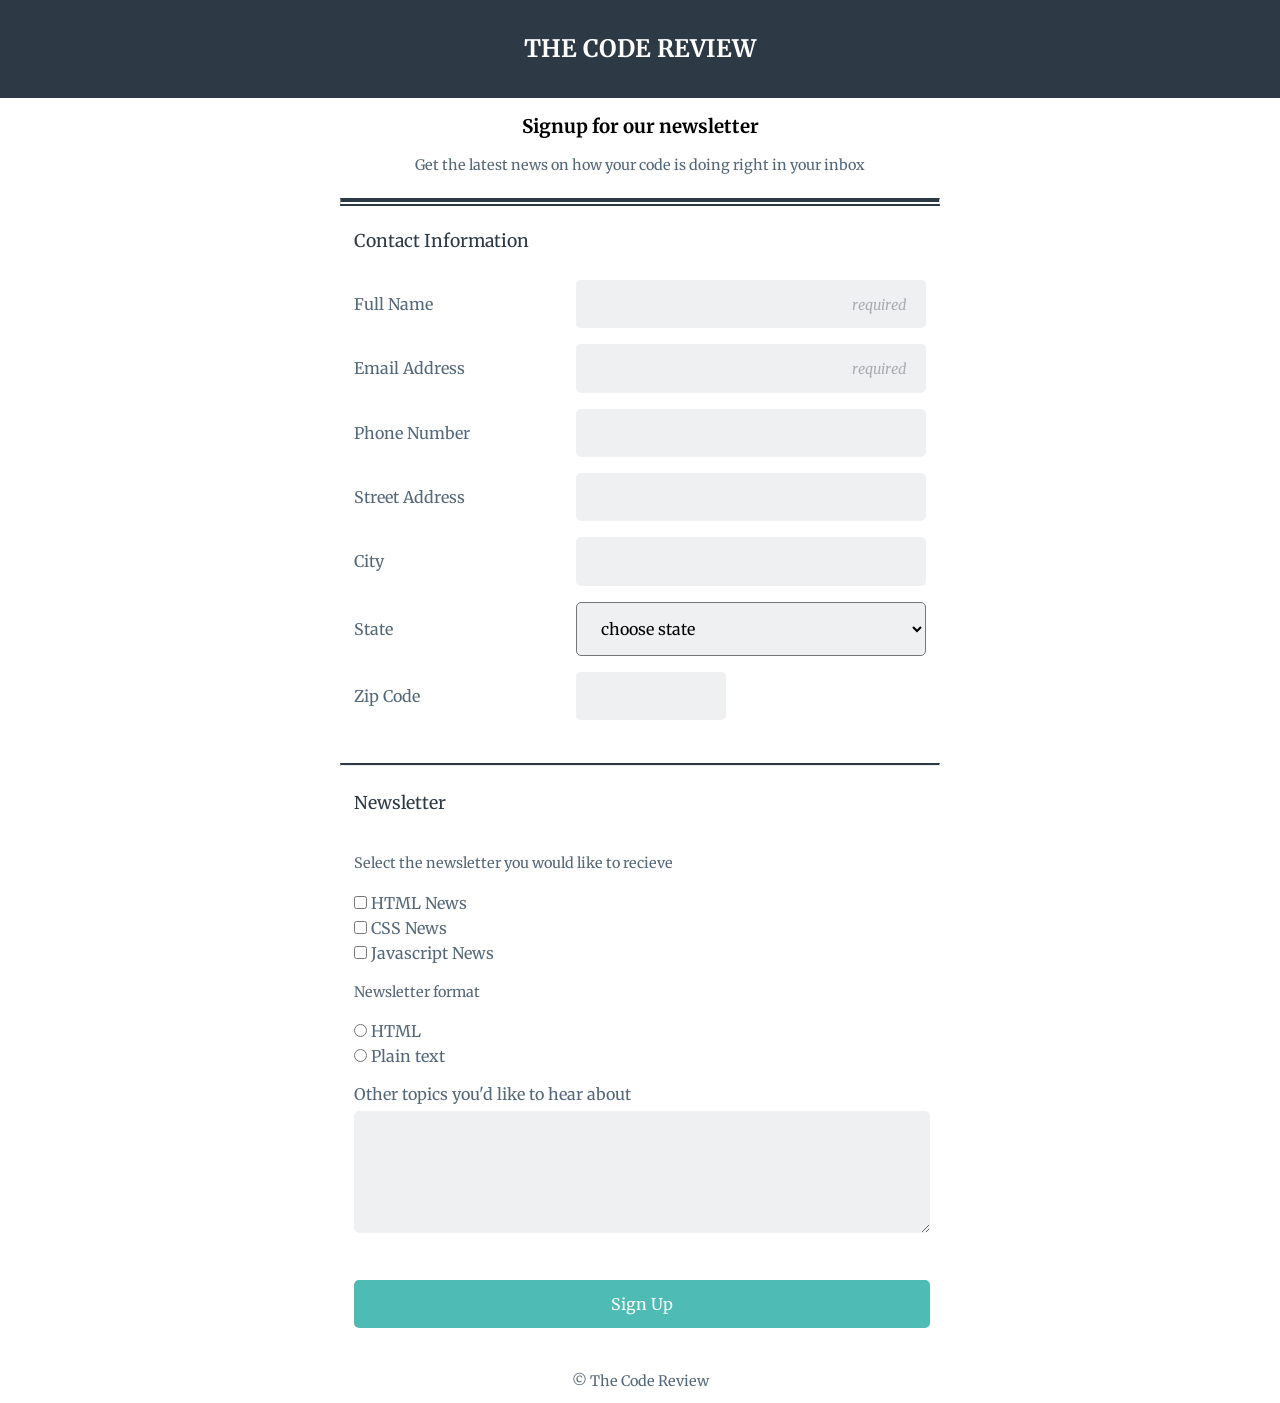
<file: index.html>
<!DOCTYPE html>
<html lang="en" dir="ltr">
  <head>
    <meta charset="utf-8">
    <meta name="viewport" content="width=device-width, initial-scale=1">
    <title>Online Registration Form</title>
    <link href="https://fonts.googleapis.com/css?family=Merriweather" rel="stylesheet">
    <link rel="stylesheet" href="css/normalize.css">
    <link rel="stylesheet" href="css/style.css">
  </head>
  <body class="main">
    <header class="header">
      <h2 class="title" >THE CODE REVIEW</h2>
      <div class="head">
        <h3>Signup for our newsletter</h3>
        <p>Get the latest news on how your code is doing right in your inbox</p>
        <hr class="top">
      </div>
    </header>

    <form class="container" action="index.html" method="post">
      <fieldset class="contact">

        <legend>Contact Information</legend>

        <div class="input-row">
          <label class="label" for="name">Full Name</label><br class="out">
          <input class="item input" id="name" type="text" name="name" placeholder="required"><br>
        </div>

        <div class="input-row">
          <label class="label" for="email">Email Address</label><br class="out">
          <input class="item input" id="email" type="email" name="email" placeholder="required"><br>
        </div>

        <div class="input-row">
          <label class="label" for="phone">Phone Number</label><br class="out">
          <input class="item input" id="phone" type="tel" name="phone"><br>
        </div>

        <div class="input-row">
          <label class="label" for="address">Street Address</label><br class="out">
          <input class="item input" id="address" type="text" name="address" ><br>
        </div>

        <div class="input-row">
          <label class="label" for="city">City</label><br class="out">
          <input class="item input" id="city" type="text" name="city"><br>
        </div>

        <div class="input-row">
          <label class="label" for="state">State</label><br class="out">
          <select class="input" id="state" name="state">
            <option value="choose-state">choose state</option>
            <option value="california">california</option>
            <option value="oregon">oregon</option>
            <option value="washington">washington</option>
            <option value="arizona">arizona</option>
            <option value="new mexico">new mexico</option>
            <option value="texas">texas</option>
          </select><br>
        </div>

        <div class="zip-row">
          <label class="label" for="zip">Zip Code</label><br class="out">
          <input class="small" type="text" id="zip" name="zip" pattern="[0-9]{5}"><br>
        </div>

      </fieldset>

    <hr class="bottom">

      <fieldset class="news">
        <legend>Newsletter</legend>
        <p>Select the newsletter you would like to recieve</p>

        <input type="checkbox" id="html-news" name="html-news" value="newsletter">
        <label for="html-news">HTML News</label><br>

        <input type="checkbox" id="css" name="css" value="newsletter">
        <label for="css">CSS News</label><br>

        <input type="checkbox" id="javascript" name="javascript" value="newsletter">
        <label for="javascript">Javascript News</label><br>

        <p>Newsletter format</p>
        <input type="radio" id="html" name="format" value="news_format">
        <label for="html">HTML</label><br>
        <input type="radio" id="plain" name="format" value="news_format">
        <label for="plain">Plain text</label><br>

      </fieldset>

      <fieldset class="foot">
        <label for="topic">Other topics you'd like to hear about</label>
        <textarea class="input type" id="topic" name="topic" rows="5" cols="21"></textarea><br>
        <button class="button" name="submit" type="submit" value="submit-true">Sign Up</button>
      </fieldset>
      <p class="copy">&copy; The Code Review</p>
    </form>
  </body>
</html>
</file>
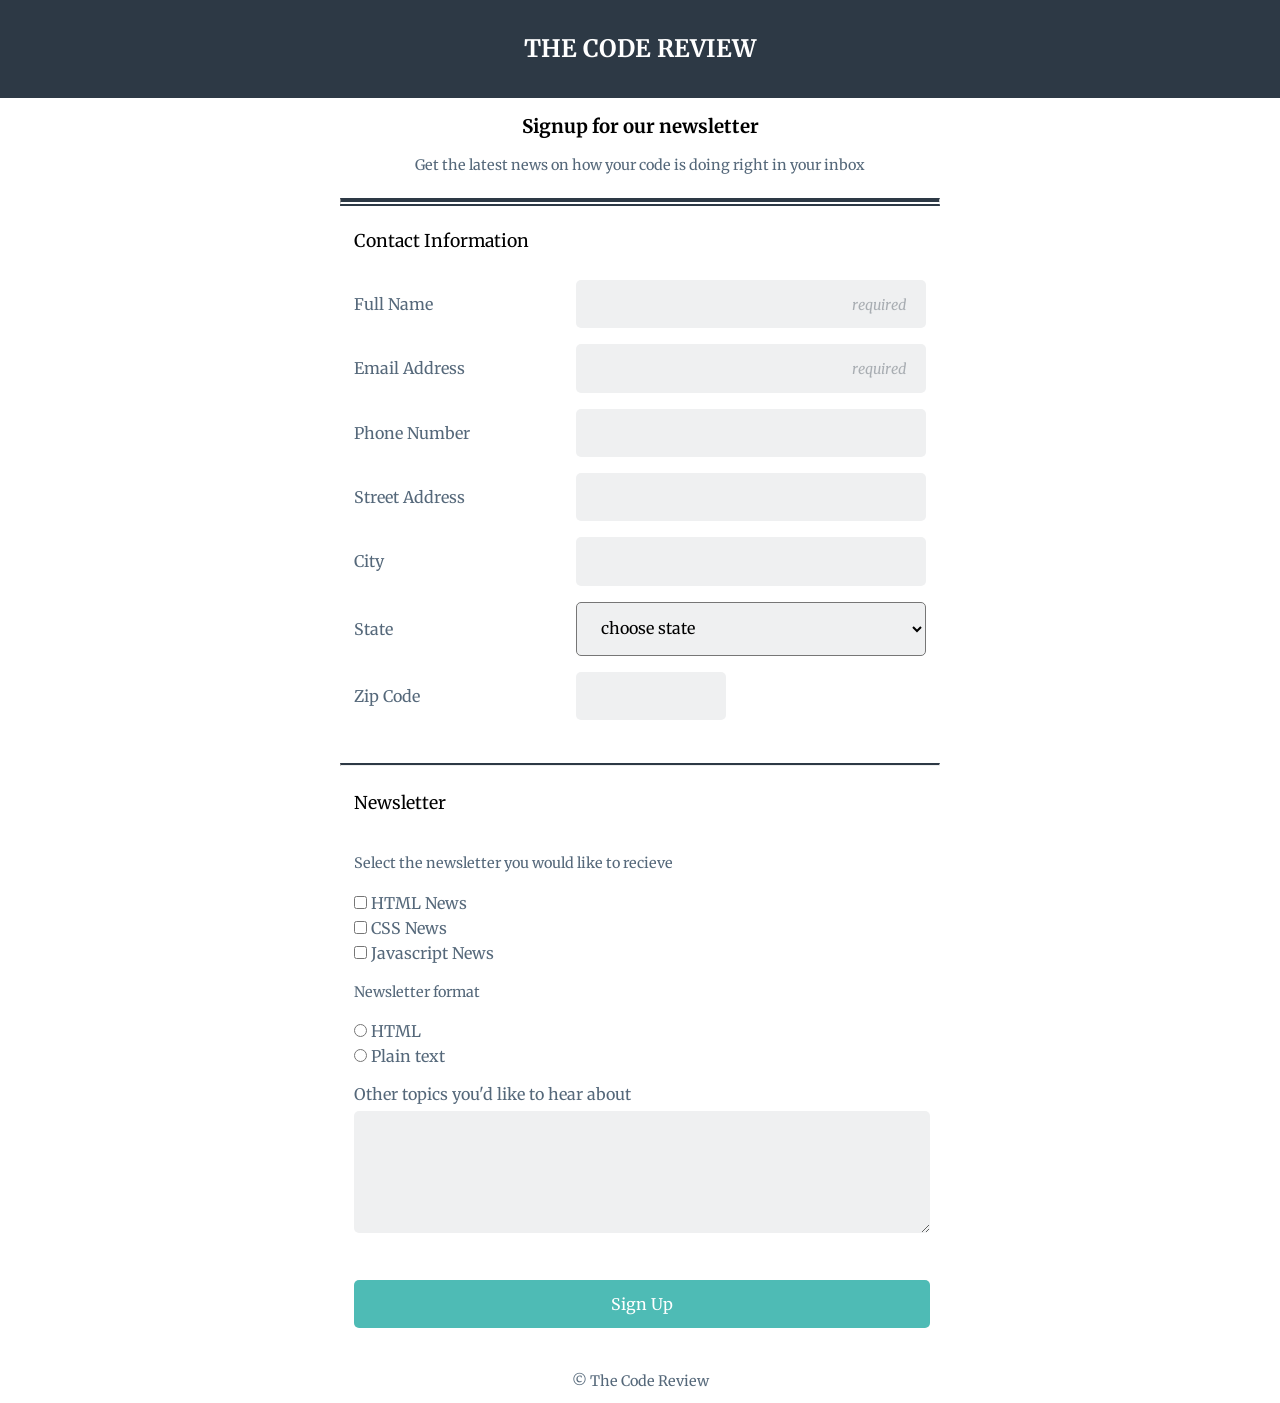
<file: project3_online-registration-form/index.html>
<!DOCTYPE html>
<html lang="en" dir="ltr">
  <head>
    <meta charset="utf-8">
    <meta name="viewport" content="width=device-width, initial-scale=1">
    <title>Online Registration Form</title>
    <link href="https://fonts.googleapis.com/css?family=Merriweather" rel="stylesheet">
    <link rel="stylesheet" href="css/style.css">
    <link rel="stylesheet" href="css/normalize.css">
  </head>
  <body class="main">
    <header class="header">
      <h2 class="title" >THE CODE REVIEW</h2>
      <div class="head">
        <h3>Signup for our newsletter</h3>
        <p>Get the latest news on how your code is doing right in your inbox</p>
        <hr class="top">
      </div>
    </header>

    <form class="container" action="index.html" method="post">
      <fieldset class="contact">

        <legend>Contact Information</legend>

        <div class="input-row">
          <label class="label" for="name">Full Name</label><br class="out">
          <input class="item input" id="name" type="text" name="name" placeholder="required"><br>
        </div>

        <div class="input-row">
          <label class="label" for="email">Email Address</label><br class="out">
          <input class="item input" id="email" type="email" name="email" placeholder="required"><br>
        </div>

        <div class="input-row">
          <label class="label" for="phone">Phone Number</label><br class="out">
          <input class="item input" id="phone" type="tel" name="phone"><br>
        </div>

        <div class="input-row">
          <label class="label" for="address">Street Address</label><br class="out">
          <input class="item input" id="address" type="text" name="address" ><br>
        </div>

        <div class="input-row">
          <label class="label" for="city">City</label><br class="out">
          <input class="item input" id="city" type="text" name="city"><br>
        </div>

        <div class="input-row">
          <label class="label" for="state">State</label><br class="out">
          <select class="input" id="state" name="state">
            <option value="choose-state">choose state</option>
            <option value="california">california</option>
            <option value="oregon">oregon</option>
            <option value="washington">washington</option>
            <option value="arizona">arizona</option>
            <option value="new mexico">new mexico</option>
            <option value="texas">texas</option>
          </select><br>
        </div>

        <div class="zip-row">
          <label class="label" for="zip">Zip Code</label><br class="out">
          <input class="small" type="text" id="zip" name="zip" pattern="[0-9]{5}"><br>
        </div>

      </fieldset>

    <hr class="bottom">

      <fieldset class="news">
        <legend>Newsletter</legend>
        <p>Select the newsletter you would like to recieve</p>

        <input type="checkbox" id="html-news" name="html-news" value="newsletter">
        <label for="html-news">HTML News</label><br>

        <input type="checkbox" id="css" name="css" value="newsletter">
        <label for="css">CSS News</label><br>

        <input type="checkbox" id="javascript" name="javascript" value="newsletter">
        <label for="javascript">Javascript News</label><br>

        <p>Newsletter format</p>
        <input type="radio" id="html" name="format" value="news_format">
        <label for="html">HTML</label><br>
        <input type="radio" id="plain" name="format" value="news_format">
        <label for="plain">Plain text</label><br>

      </fieldset>

      <fieldset class="foot">
        <label for="topic">Other topics you'd like to hear about</label>
        <textarea class="input type" id="topic" name="topic" rows="5" cols="21"></textarea><br>
        <button class="button" name="submit" type="submit" value="submit-true">Sign Up</button>
      </fieldset>
      <p class="copy">&copy; The Code Review</p>
    </form>
  </body>
</html>
</file>
<file: css/style.css>
/* ===================
  Base Element Styles
====================== */
* {
  box-sizing: border-box;
}

body {
  font-family: 'Merriweather', serif;
}

legend {
  color: #2d3945;
  font-size: 1.1em;
  margin: 15px 0;
}

p,
label {
  color: #55687a;
}

p {
  font-size: .9em;
}

header {
  text-align: center;
}

fieldset,
input,
textarea,
button {
  border: none;
}

textarea {
  width: 100%;
}

button {
  background-color: #4ebbb5;
  color: white;
  padding: 15px 110px;
  border-radius: 5px;
  margin: 15px 0;
  width: 100%;
}

/* ===================
  Base Layout Styles
====================== */

.title {
  background-color: #2d3945;
  color: white;
  width: 100%;
  padding: 35px 0;
  margin: 0;
}

.head {
  margin: 25px 0;
}

.input,
.small {
  text-align: left;
  background-color:  #eff0f1;
  color: black;
  padding: 15px 20px;
  margin: 8px 0;
  border-radius: 5px;
}

.input::placeholder {
  color: #a8adb2;
  font-style: italic;
  font-size: .9em;
  text-align: right;
}

.input:focus,
.small:focus {
  border: 3px solid #46698b;
}


.zip-row .small {
  width: 150px;
}

.news {
  line-height: 25px;
}

/* ---hr--- */
.top {
  border-top: 2px solid #2d3945;
  border-bottom: 6px double #2d3945;
  margin: 5%;
}

.bottom {
  border-top: 2px solid #2d3945;
  margin: 5%;
}

.copy {
  font-size: .9em;
  text-align: center;
}

/* ---------------------
      flex box layout
--------------------- */

.input-row {
  display: flex;
  flex-direction: column;
}


.foot {
  display: flex;
  flex-direction: column;
}

/* ===================
  Media Queries
====================== */


@media (min-width: 768px) {

  textarea,
  button {
    width: 100%;
  }

  .title {
    text-align: center;
  }

  .top,
  .bottom {
    max-width: 600px;
    margin: 25px 0;
  }

  .head,
  .container {
    max-width: 600px;
    margin: 0 auto;
  }

  .button {
    margin: 20px 0;
  }

/* ---------------------
      flex box layout
--------------------- */

  .input-row {
    display: flex;
    flex-direction: row;
    align-items: center;
    justify-content: space-between;
  }

  .input-row .label {
    flex-grow: 1;
  }

  .input-row .input {
    flex-basis: 350px;
  }

  .zip-row {
    display: flex;
    flex-direction: row;
    align-items: center;
    justify-content: space-between;
  }

  .zip-row .label {
    flex-grow: 1;
  }

  .zip-row .small {
    margin-right: 35%
  }

  .foot {
    display: flex;
    flex-direction: column;
    align-items: stretch;
    justify-content: flex-start;
    width: 100%;
  }
}
</file>
<file: project3_online-registration-form/css/style.css>
/* ===================
  Base Element Styles
====================== */

* {
  box-sizing: border-box;
}

body {
  font-family: 'Merriweather', serif;
}

legend {
  color: #2d3945;
  font-size: 1.1em;
  margin-top: 15px;
  margin-bottom: 15px;
}

p,
label {
  color: #55687a;
}

p {
  font-size: .9em;
}

header {
  text-align: center;
}

fieldset,
input,
textarea,
button {
  border: none;
}

textarea {
  width: 290px;
}

button {
  background-color: #4ebbb5;
  color: white;
  padding: 15px 110px 15px 110px;
  border-radius: 5px;
  margin-top: 15px;
  margin-bottom: 15px;
  width: 290px;
}

/* ===================
  Base Layout Styles
====================== */

.title {
  background-color: #2d3945;
  color: white;
  width: 100%;
  padding: 35px 0 35px 0;
  margin: 0;
}

.head {
  margin-top: 25px;
  margin-bottom: 25px;
}

.input,
.small {
  text-align: left;
  background-color:  #eff0f1;
  color: black;
  padding: 15px 20px 15px 20px;
  margin: 8px 0 8px 0;
  border-radius: 5px;
}

.input::placeholder {
  color: #a8adb2;
  font-style: italic;
  font-size: .9em;
  text-align: right;
}

.input:focus,
.small:focus {
  border: 3px solid #46698b;
}


.zip-row .small {
  width: 150px;
}

.news {
  line-height: 25px;
}

/* ---hr--- */
.top {
  border-top: 2px solid #2d3945;
  border-bottom: 6px double #2d3945;
  margin: 5%;
}

.bottom {
  border-top: 2px solid #2d3945;
  margin: 5%;
}

.copy {
  font-size: .9em;
  text-align: center;
}

/* ---------------------
      flex box layout
--------------------- */

.input-row {
  display: flex;
  flex-direction: column;
}


.foot {
  display: flex;
  flex-direction: column;
}

/* ===================
  Media Queries
====================== */


@media (min-width: 768px) {

  textarea,
  button {
    width: 100%;
  }

  .title {
    text-align: center;
  }

  .top,
  .bottom {
    max-width: 600px;
    margin: 25px 0 25px 0;
  }

  .head,
  .container {
    max-width: 600px;
    margin: 0 auto;
  }

  .button {
    margin: 20px 0 20px 0;
  }

/* ---------------------
      flex box layout
--------------------- */

  .input-row {
    display: flex;
    flex-direction: row;
    align-items: center;
    justify-content: space-between;
  }

  .input-row .label {
    flex-grow: 1;
  }

  .input-row .input {
    flex-basis: 350px;
  }

  .zip-row {
    display: flex;
    flex-direction: row;
    align-items: center;
    justify-content: space-between;
  }

  .zip-row .label {
    flex-grow: 1;
  }

  .zip-row .small {
    margin-right: 35%
  }

  .foot {
    display: flex;
    flex-direction: column;
    align-items: stretch;
    justify-content: flex-start;
    width: 100%;
  }


}
</file>
